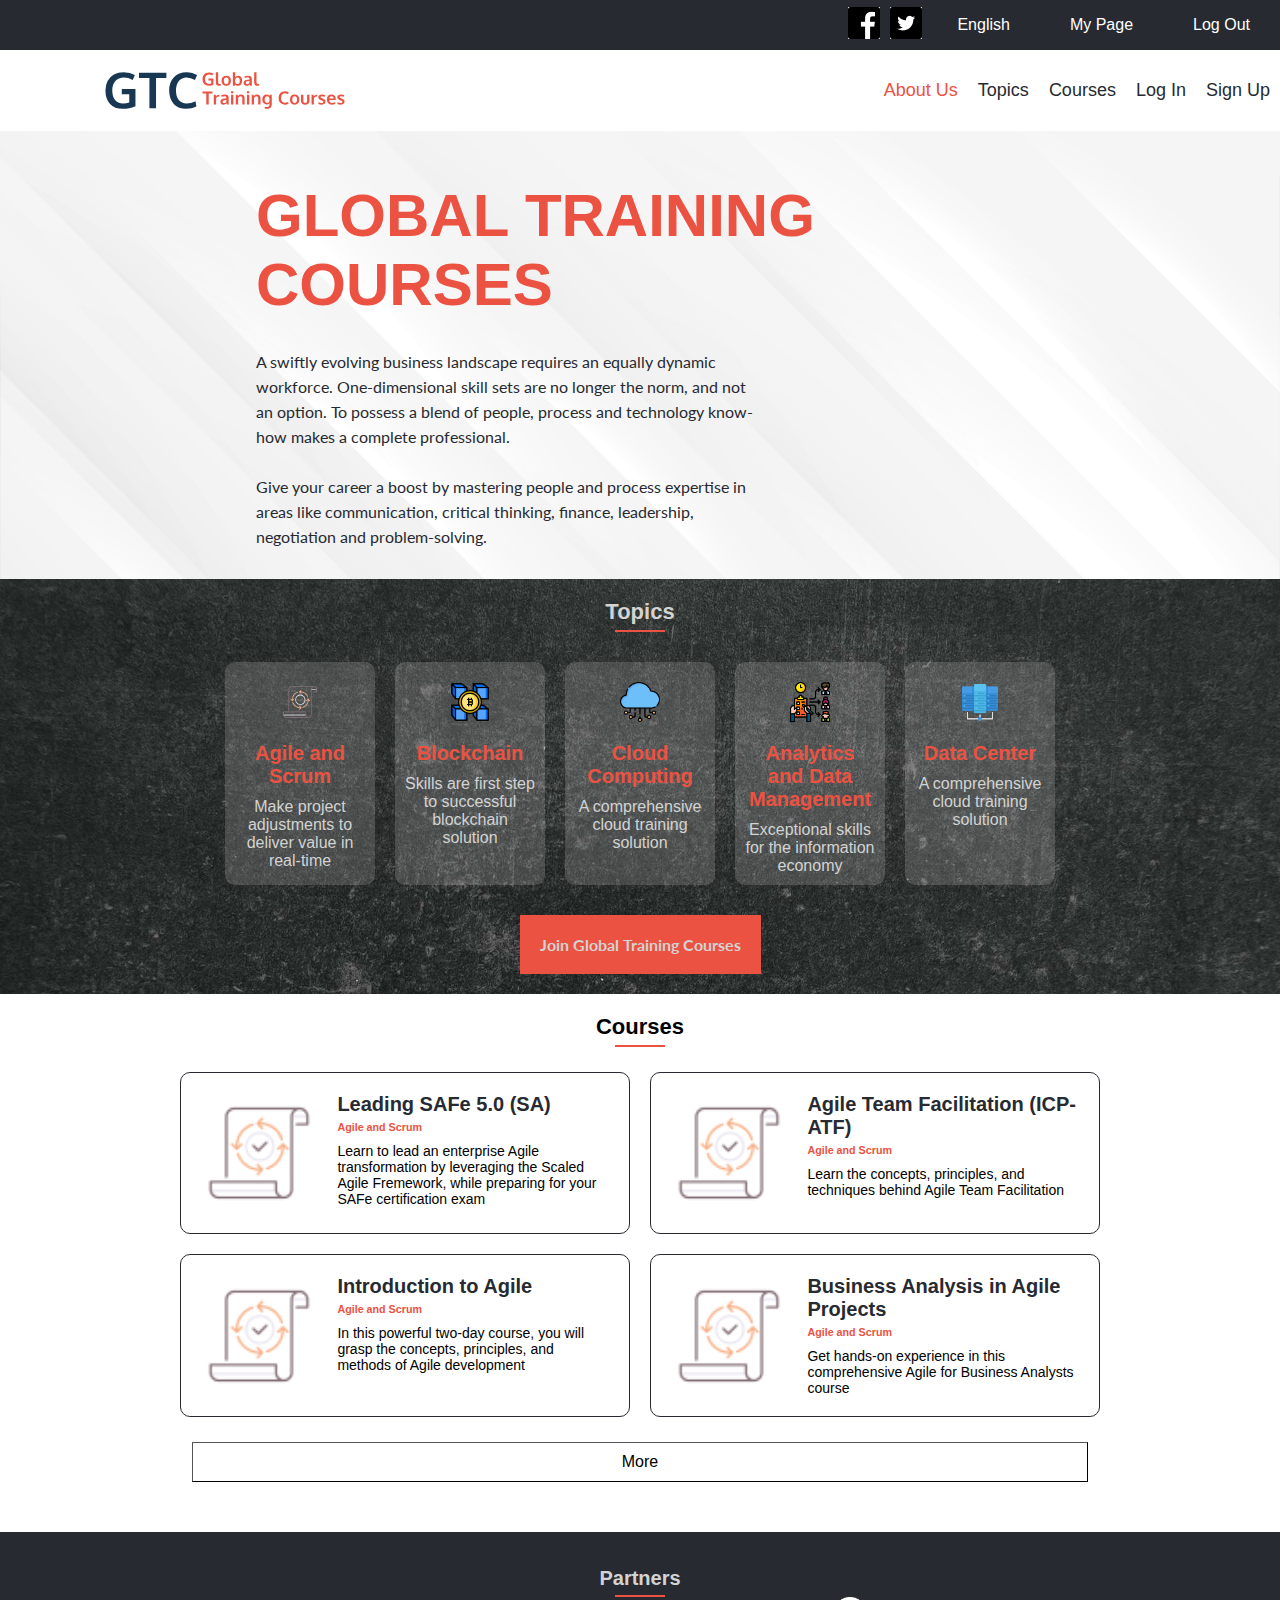
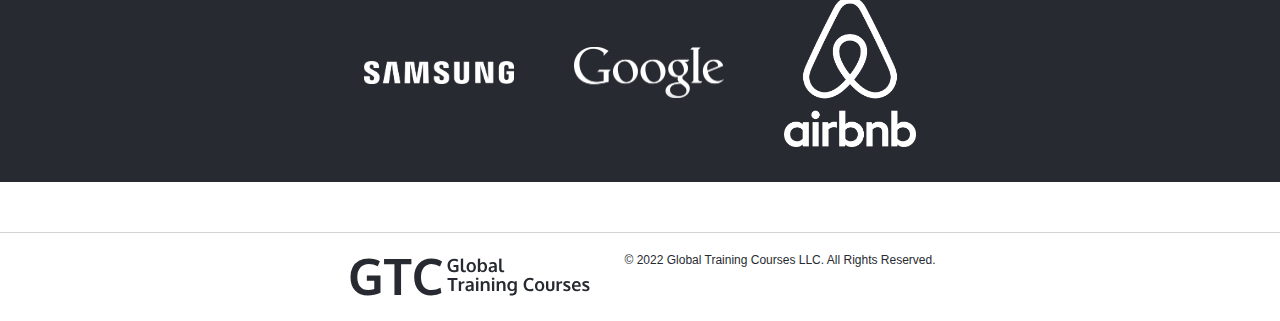
<file: index.html>
<!DOCTYPE html>
<html lang="en">
<head>
  <meta charset="UTF-8">
  <meta http-equiv="X-UA-Compatible" content="IE=edge">
  <meta name="viewport" content="width=device-width, initial-scale=1.0">
  <link rel="stylesheet" href="./styles/nav-bar.css">
  <link rel="stylesheet" href="./styles/styles.css">
  <link href="http://fonts.cdnfonts.com/css/cocogoose" rel="stylesheet">
  <link rel="preconnect" href="https://fonts.googleapis.com">
  <link rel="preconnect" href="https://fonts.gstatic.com" crossorigin>
  <link href="https://fonts.googleapis.com/css2?family=Lato:wght@400;700&display=swap" rel="stylesheet">
  <title>Global Training Courses - Home</title>
</head>
<body>
  <header>
    <nav class="nav-mobile">
      <img class="menu-button" id="menu-button" src="./assets/hamburger-menu.svg" alt="menu">
      <div class="menu" id="menu">
        <div>
          <img id="close-button" src="./assets/close.png" alt="close">
        </div>
        <ul>
          <li><a href="about.html">About Us</a></li>
          <li><a href="#topics">Topics</a></li>
          <li><a href="#courses">Courses</a></li>
          <li><a href="#">Log In</a></li>
          <li><a href="#">Sign Up</a></li>
        </ul>
      </div>
    </nav>
    <nav class="nav-desktop">
      <div class="black-bar">
        <div>
          <img src="./assets/facebook.png" alt="facebook-logo">
        </div>
        <div>
          <img src="./assets/twitter.png" alt="twitter-logo">
        </div>
        <span>English</span>
        <span>My Page</span>
        <span>Log Out</span>
      </div>
      <div class="nav-bar">
        <img src="./assets/logo.svg" alt="logo">
        <ul>
          <li><a href="about.html">About Us</a></li>
          <li><a href="#topics">Topics</a></li>
          <li><a href="#courses">Courses</a></li>
          <li><a href="#">Log In</a></li>
          <li><a href="#">Sign Up</a></li>
        </ul>
      </div>
    </nav>
    <div class="title-container">
      <h1>GLOBAL TRAINING COURSES</h1>
      <p>A swiftly evolving business landscape requires an equally dynamic workforce. One-dimensional skill sets are no longer the norm, and not an option. To possess a blend of people, process and technology know-how makes a complete professional.
      <br><br>Give your career a boost by mastering people and process expertise in areas like communication, critical thinking, finance, leadership, negotiation and problem-solving.</p>
    </div>
  </header>
  <main>
    <section class="topics" id="topics">
      <h3 class="topics-title">Topics</h3>
      <div class="border-topic"></div>
      <div class="topics-container" id="topics-container">
      </div>
      <button>Join Global Training Courses</button>
    </section>
    <section class="courses-section" id="courses">
      <h3>Courses</h3>
      <div class="border-topic"></div>
      <div class="courses-container" id="courses-container">
      </div>
      <button class="more-button" id="more-button">More</button>
    </section>
    <section class="partners">
      <h3>Partners</h3>
      <div class="border-topic"></div>
      <div class="partners-container">
        <img src="./assets/PngItem_1103525.png" alt="">
        <img src="./assets/PngItem_1163975.png" alt="">
        <img src="./assets/PngItem_1769168.png" alt="">
      </div>
    </section>
  </main>
  <footer>
    <img src="./assets/logo-footer.svg" alt="logo">
    <p>© 2022 Global Training Courses LLC. All Rights Reserved.</p>
  </footer>
  <script src="./scripts/menu.js"></script>
  <script type="module" src="./scripts/script.js"></script>
  <script type="module" src="./scripts/data.js"></script>
</body>
</html>
</file>
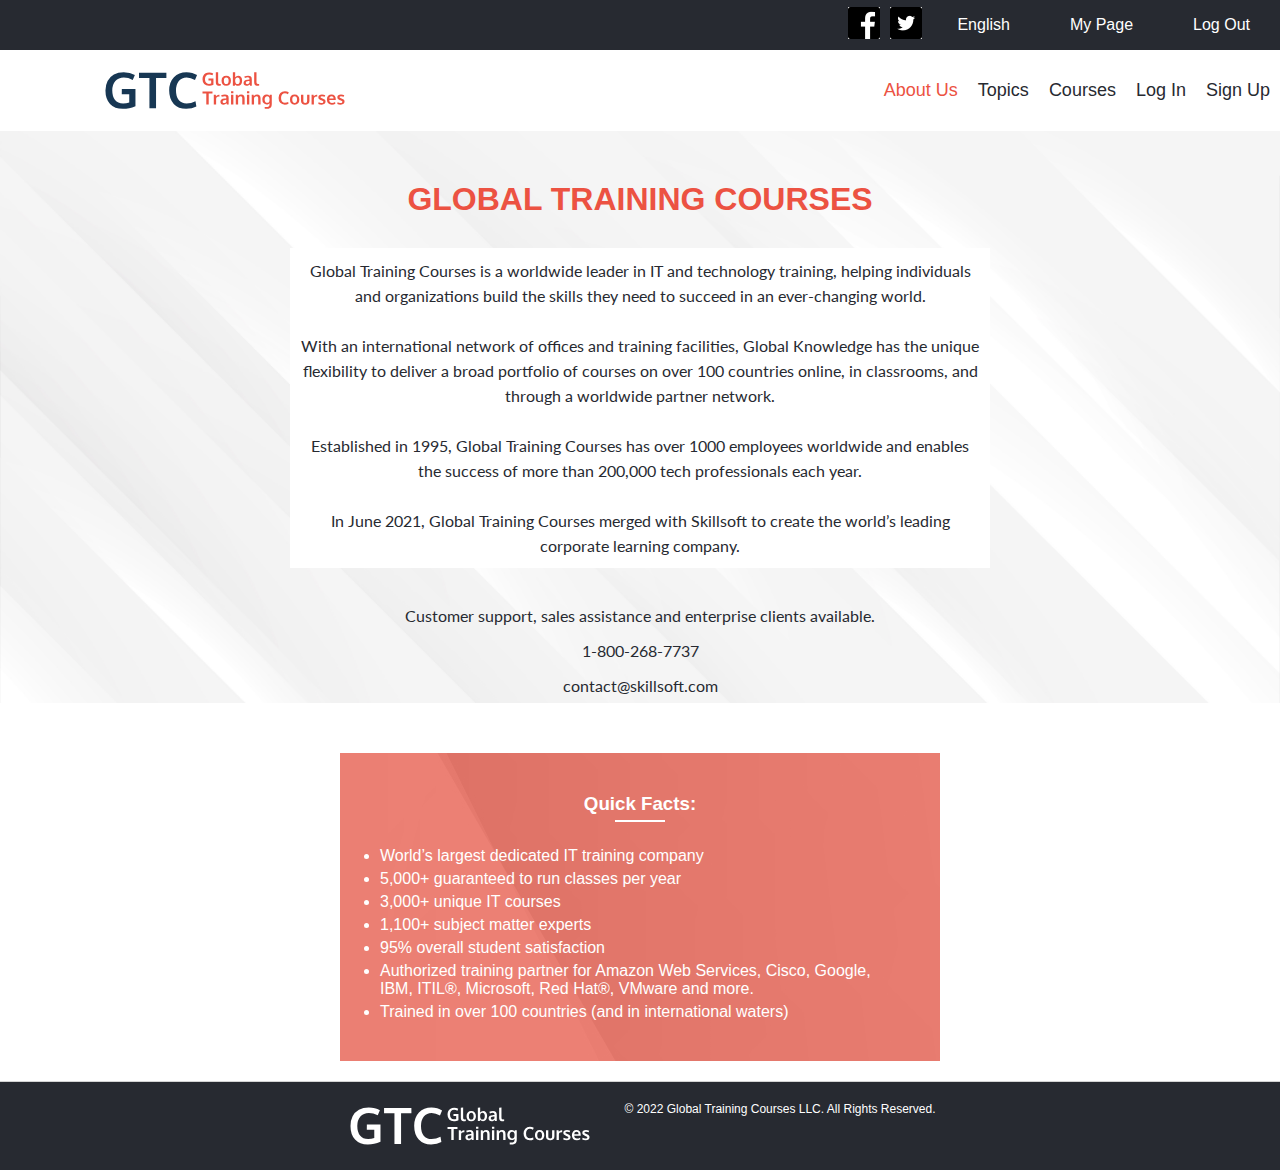
<file: about.html>
<!DOCTYPE html>
<html lang="en">
<head>
    <meta charset="UTF-8">
    <meta http-equiv="X-UA-Compatible" content="IE=edge">
    <meta name="viewport" content="width=device-width, initial-scale=1.0">
    <link rel="stylesheet" href="./styles/nav-bar.css">
    <link rel="stylesheet" href="./styles/about-styles.css">
    <link href="http://fonts.cdnfonts.com/css/cocogoose" rel="stylesheet">
    <link rel="preconnect" href="https://fonts.googleapis.com">
    <link rel="preconnect" href="https://fonts.gstatic.com" crossorigin>
    <link href="https://fonts.googleapis.com/css2?family=Lato:wght@400;700&display=swap" rel="stylesheet">
    <title>Global Training Courses - About Us</title>
</head>
<body>
  <header>
    <nav class="nav-mobile">
      <img class="menu-button" id="menu-button" src="./assets/hamburger-menu.svg" alt="menu">
      <div class="menu" id="menu">
        <div>
          <img id="close-button" src="./assets/close.png" alt="close">
        </div>
        <ul>
          <li><a href="index.html">Home</a></li>
          <li><a href="index.html#topics">Topics</a></li>
          <li><a href="index.html#courses">Courses</a></li>
          <li><a href="#">Log In</a></li>
          <li><a href="#">Sign Up</a></li>
        </ul>
      </div>
    </nav>
    <nav class="nav-desktop">
      <div class="black-bar">
        <div>
          <img src="./assets/facebook.png" alt="facebook-logo">
        </div>
        <div>
          <img src="./assets/twitter.png" alt="twitter-logo">
        </div>
        <span>English</span>
        <span>My Page</span>
        <span>Log Out</span>
      </div>
      <div class="nav-bar">
        <img src="./assets/logo.svg" alt="logo">
        <ul>
          <li><a href="about.html">About Us</a></li>
          <li><a href="#topics">Topics</a></li>
          <li><a href="#courses">Courses</a></li>
          <li><a href="#">Log In</a></li>
          <li><a href="#">Sign Up</a></li>
        </ul>
      </div>
    </nav>
    <h1>GLOBAL TRAINING COURSES</h1>
    <p class="about-info">Global Training Courses is a worldwide leader in IT and technology training, helping individuals and organizations build the skills they need to succeed in an ever-changing world.<br><br>
      With an international network of offices and training facilities, Global Knowledge has the unique flexibility to deliver a broad portfolio of courses on over 100 countries online, in classrooms, and through a worldwide partner network.<br><br>
      Established in 1995, Global Training Courses has over 1000 employees worldwide and enables the success of more than 200,000 tech professionals each year.<br><br>
      In June 2021, Global Training Courses merged with Skillsoft to create the world’s leading corporate learning company.</p>
    <div class="contact-info">
      <p>Customer support, sales assistance and enterprise clients available.</p>
      <p>1-800-268-7737</p>
      <p>contact@skillsoft.com</p>
    </div>
  </header>
  <main>
    <div class="facts">
      <div class="background-facts"></div>
      <div class="facts-container">
        <h3>Quick Facts:</h3>
      <div class="border-topic"></div>
      <ul>
        <li>World’s largest dedicated IT training company</li>
        <li>5,000+ guaranteed to run classes per year</li>
        <li>3,000+ unique IT courses</li>
        <li>1,100+ subject matter experts</li>
        <li>95% overall student satisfaction</li>
        <li>Authorized training partner for Amazon Web Services, Cisco, Google, IBM, ITIL®, Microsoft, Red Hat®, VMware and more.</li>
        <li>Trained in over 100 countries (and in international waters)</li>
      </ul>
      </div>
    </div>
    <section class="partners">
      <h3>Partners</h3>
      <div class="border-topic"></div>
      <div class="partners-container">
        <img src="./assets/PngItem_1103525.png" alt="">
        <img src="./assets/PngItem_1163975.png" alt="">
        <img src="./assets/PngItem_1769168.png" alt="">
      </div>
    </section>
  </main>
  <footer>
    <img src="./assets/logo-footer.svg" alt="logo" id="logo-footer">
    <p id="p-footer">© 2022 Global Training Courses LLC. All Rights Reserved.</p>
  </footer>
  <script src="./scripts/menu.js"></script>
</body>
</html>
</file>
<file: styles/nav-bar.css>
:root {
  --first-color: #ec5242;
  --second-color: #272a31;
  --third-color: #d3d3d3;
}

* {
  margin: 0;
  padding: 0;
  font-family: 'Leto', sans-serif;
}

a {
  text-decoration: none;
}

.nav-desktop {
  display: none;
}

.nav-mobile {
  display: block;
}

header {
  display: flex;
  flex-direction: column;
  padding: 15px;
  background-image: url(../assets/17580.jpg);
  background-size: 100%;
}

header p {
  color: var(--second-color);
  font-family: 'Lato', sans-serif;
  line-height: 25px;
  margin: 30px 0;
}

header h1 {
  color: var(--first-color);
  font-family: 'COCOGOOSE', sans-serif;
  margin-top: 50px;
  text-align: center;
}

.menu-button {
  width: 40px;
  margin: 15px;
}

.menu {
  display: none;
  position: fixed;
  height: 100vh;
  width: 100%;
  top: 0;
  left: 0;
  background: #fff;
}

#close-button {
  height: 40px;
  width: 40px;
  margin: 25px;
}

.menu ul {
  list-style: none;
  display: flex;
  flex-direction: column;
  align-items: center;
}

.menu li {
  border-bottom: 1px var(--second-color) solid;
  width: 80%;
  text-align: center;
  font-size: 25px;
  margin-top: 20px;
  padding-bottom: 10px;
}

.menu a {
  color: var(--first-color);
}

@media screen and (min-width: 768px) {
  header {
    display: flex;
    flex-direction: column;
    padding: 0;
  }

  .nav-mobile {
    display: none;
  }

  .black-bar {
    display: flex;
    width: 100%;
    height: 50px;
    background-color: var(--second-color);
    color: #fff;
    align-items: center;
    justify-content: flex-end;
  }

  .black-bar div {
    margin: 0 5px;
  }

  .black-bar span {
    margin: 0 30px;
  }

  .black-bar img {
    background-color: #fff;
  }

  .nav-desktop {
    display: flex;
    flex-direction: column;
    justify-content: flex-end;
    align-self: flex-end;
    background-color: #fff;
    width: 100%;
    margin: 0;
  }

  .nav-bar {
    display: flex;
    width: 100%;
    justify-content: space-between;
  }

  .nav-bar img {
    width: 250px;
    margin-left: 100px;
  }

  .nav-desktop ul {
    list-style: none;
    display: flex;
    align-self: flex-end;
  }

  .nav-desktop li {
    font-size: 18px;
    padding: 30px 10px;
  }

  .nav-desktop a {
    color: var(--second-color);
  }

  .nav-desktop li:first-child a {
    color: var(--first-color);
  }
}
</file>
<file: styles/styles.css>
:root {
  --first-color: #ec5242;
  --second-color: #272a31;
  --third-color: #d3d3d3;
}

* {
  margin: 0;
  padding: 0;
  font-family: 'Leto', sans-serif;
}

.topics {
  background-image: url(../assets/dark-concrete-texture-background.jpg);
  background-size: cover;
  padding: 20px 15px;
  box-sizing: border-box;
  display: flex;
  flex-direction: column;
  align-items: center;
}

.topics-container {
  margin-top: 20px;
}

.topic {
  display: flex;
  padding: 10px;
  box-sizing: border-box;
  align-items: center;
  background-color: rgba(211, 211, 211, 0.2);
  margin: 15px 0;
  border-radius: 10px;
  width: 100%;
  font-family: 'Lato', sans-serif;
}

.image-container {
  width: 40px;
  height: 40px;
  margin: 10px;
  object-fit: contain;
}

footer img {
  width: 150px;
}

.topic img {
  width: 100%;
  height: 100%;
  object-fit: contain;
}

.topic h3 {
  width: 30%;
  font-size: 16px;
  color: var(--first-color);
}

.topic p {
  width: 50%;
  font-size: 12px;
  color: var(--third-color);
}

.topics-title {
  color: var(--third-color);
  font-size: 22px;
}

.border-topic {
  margin-top: 5px;
  width: 50px;
  height: 2px;
  background-color: var(--first-color);
}

.topics button {
  background-color: var(--first-color);
  color: var(--third-color);
  padding: 20px;
  border: none;
  margin-top: 20px;
  font-family: 'Lato', sans-serif;
  font-weight: 700;
  font-size: 16px;
}

.courses-section {
  display: flex;
  flex-direction: column;
  align-items: center;
  margin-top: 20px;
}

.courses-section h3 {
  font-size: 22px;
}

.courses-container {
  margin: 15px;
}

.course {
  display: flex;
  margin: 10px;
  padding: 20px;
  box-sizing: border-box;
  border: 1px #272a31 solid;
  border-radius: 10px;
}

.course-img {
  width: 30%;
}

.course-img img {
  width: 100%;
  height: 100%;
  object-fit: contain;
}

.course-info {
  background-color: #fff;
  font-family: 'Leto', sans-serif;
  margin-left: 20px;
  box-sizing: border-box;
  width: 70%;
}

.course-info h4 {
  font-size: 20px;
  color: var(--second-color);
}

.course-info p {
  font-size: 14px;
  margin-top: 10px;
}

.category {
  color: var(--first-color);
  margin-top: 5px;
}

.more-button {
  background-color: #fff;
  font-size: 16px;
  height: 40px;
  width: 70%;
  border-width: 1px;
}

footer {
  display: flex;
  justify-content: space-around;
  padding: 20px;
  box-sizing: border-box;
  margin-top: 50px;
  border-top: 1px var(--third-color) solid;
}

.partners {
  display: none;
}

@media screen and (min-width: 768px) {
  header {
    align-items: flex-start;
  }

  .title-container {
    width: 600px;
    display: flex;
    flex-direction: column;
    margin-left: 20vw;
  }

  .title-container h1 {
    text-align: left;
    font-size: 60px;
  }

  footer p {
    color: var(--second-color);
    font-size: 12px;
    margin-left: 30px;
  }

  .title-container p {
    max-width: 500px;
    text-align: left;
  }

  .topics-container {
    display: flex;
  }

  .topic {
    flex-direction: column;
    align-items: center;
    max-width: 150px;
    margin: 10px;
  }

  .topic h3 {
    width: auto;
    text-align: center;
    margin-top: 10px;
    font-size: 20px;
  }

  .topic p {
    width: auto;
    text-align: center;
    margin-top: 10px;
    font-size: 16px;
  }

  .courses-container {
    max-width: 1000px;
    display: flex;
    flex-direction: row;
    flex-wrap: wrap;
    justify-content: center;
  }

  .course {
    width: 45%;
  }

  footer {
    justify-content: center;
  }

  footer img {
    width: 250px;
  }

  .partners {
    display: flex;
    flex-direction: column;
    justify-content: center;
    margin-top: 50px;
    align-items: center;
    height: 250px;
    background-color: var(--second-color);
  }

  .partners h3 {
    color: var(--third-color);
    font-size: 20px;
  }

  .partners-container {
    height: 150px;
    display: flex;
  }

  .partners-container > img {
    height: 100%;
    max-width: 150px;
    object-fit: contain;
    margin: 0 30px;
  }
}
</file>
<file: styles/about-styles.css>
:root {
  --first-color: #ec5242;
  --second-color: #272a31;
  --third-color: #d3d3d3;
}

* {
  margin: 0;
  padding: 0;
  font-family: 'Leto', sans-serif;
}

header p {
  max-width: 700px;
  text-align: center;
}

.about-info {
  box-sizing: border-box;
  background-color: #fff;
  padding: 10px;
  text-align: center;
}

.contact-info {
  display: flex;
  flex-direction: column;
}

footer p {
  color: var(--second-color);
  font-size: 12px;
  margin-left: 30px;
}

.contact-info p {
  text-align: center;
  padding: 0;
  margin: 5px 0;
}

.border-topic {
  margin-top: 5px;
  width: 50px;
  height: 2px;
  background-color: #fff;
}

.facts {
  position: relative;
  max-width: 600px;
  margin: 50px auto 0 auto;
  background-image: url(../assets/3147.jpg);
}

.background-facts {
  position: absolute;
  background-color: #ec5242;
  opacity: 0.7;
  height: 100%;
  width: 100%;
  top: 0;
  z-index: 5;
}

.facts-container {
  display: flex;
  position: relative;
  flex-direction: column;
  align-items: center;
  padding: 40px;
  color: #fff;
  z-index: 10;
}

.facts-container ul {
  margin-top: 20px;
}

.facts-container ul li {
  margin-top: 5px;
  color: #fff;
  z-index: 10;
}

.partners {
  display: flex;
  flex-direction: column;
  justify-content: center;
  margin-top: 50px;
  align-items: center;
  height: 250px;
  background-color: var(--second-color);
}

.partners h3 {
  color: var(--third-color);
  font-size: 20px;
}

.partners-container {
  height: 150px;
  display: flex;
}

footer img {
  width: 150px;
}

.partners-container > img {
  height: 100%;
  width: 30%;
  object-fit: contain;
  margin: 0 10px;
}

footer {
  display: flex;
  justify-content: space-around;
  padding: 20px;
  box-sizing: border-box;
  margin-top: 20px;
  border-top: 1px var(--third-color) solid;
}

@media screen and (min-width: 768px) {
  header {
    align-items: center;
  }

  footer {
    justify-content: center;
    background-color: var(--second-color);
  }

  footer img {
    width: 250px;
  }

  .partners {
    display: none;
  }
}
</file>
